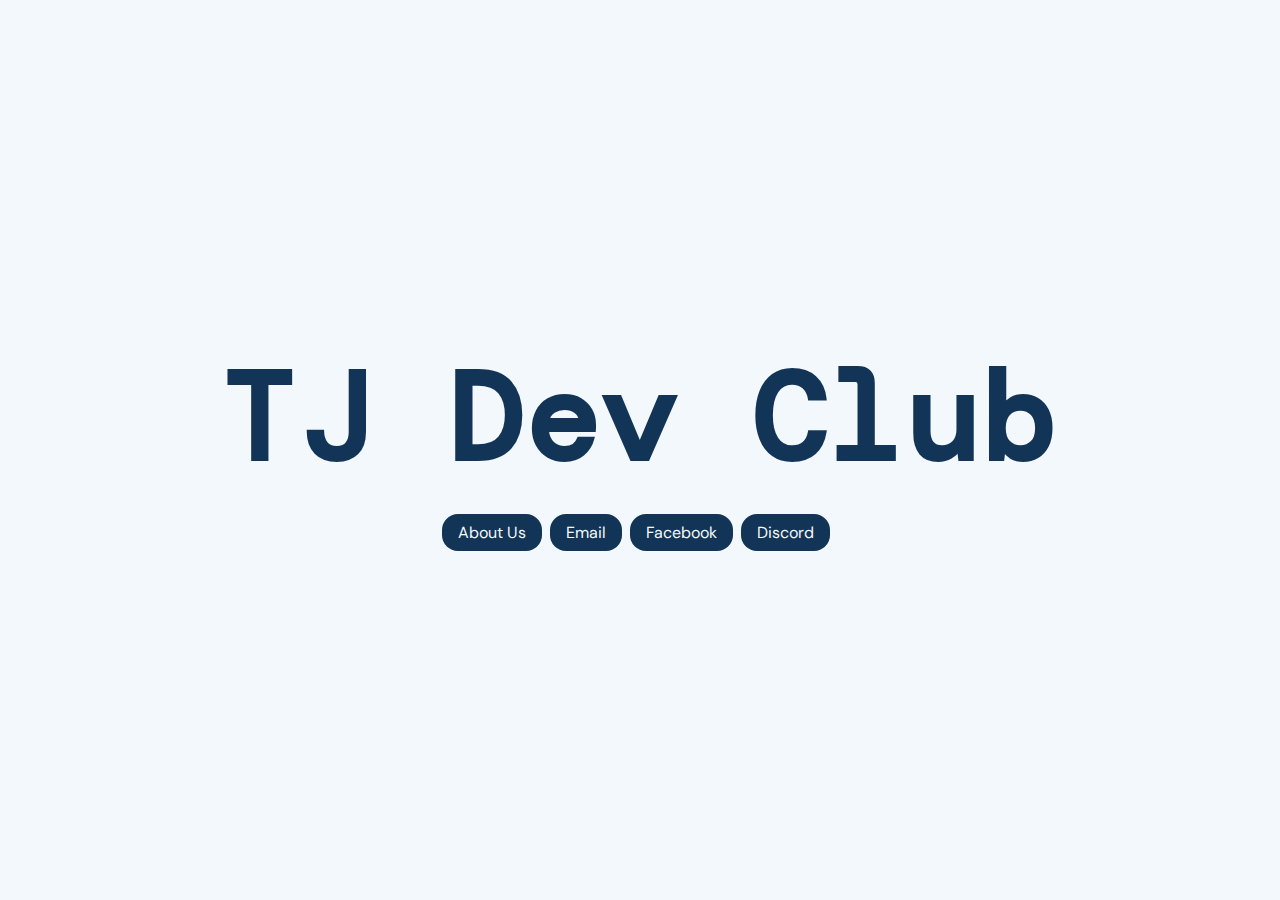
<file: index.html>
<!DOCTYPE html>
<html lang="en">

<head>
    <meta charset="UTF-8">
    <meta http-equiv="X-UA-Compatible" content="IE=edge">
    <meta name="viewport" content="width=device-width, initial-scale=1, shrink-to-fit=no">
    <title>TJ Dev Club</title>
    <meta name="author" content="TJ Dev Club">
    <meta name="description" content="TJ's premier web development club.">
    <meta property="og:title" content="TJ Dev Club">
    <meta property="og:description" content="TJ's premier web development club.">
    <link type="text/css" rel="stylesheet" href="main.css">
</head>

<body>

    <main class="content">
        <section class="light hero">
            <div>
                <h1>TJ Dev Club</h1>
                <div class="bar">
                    <a href="about.html">About Us</a>
                    <a href="mailto:tjdevclub@gmail.com">Email</a>
                    <a href="https://facebook.com/groups/tjdevclub/">Facebook</a>
                    <a href="https://discord.gg/DsAqJ9d9fU">Discord</a>
                </div>
            </div>
        </section>
    </main>

</body>

</html>
</file>
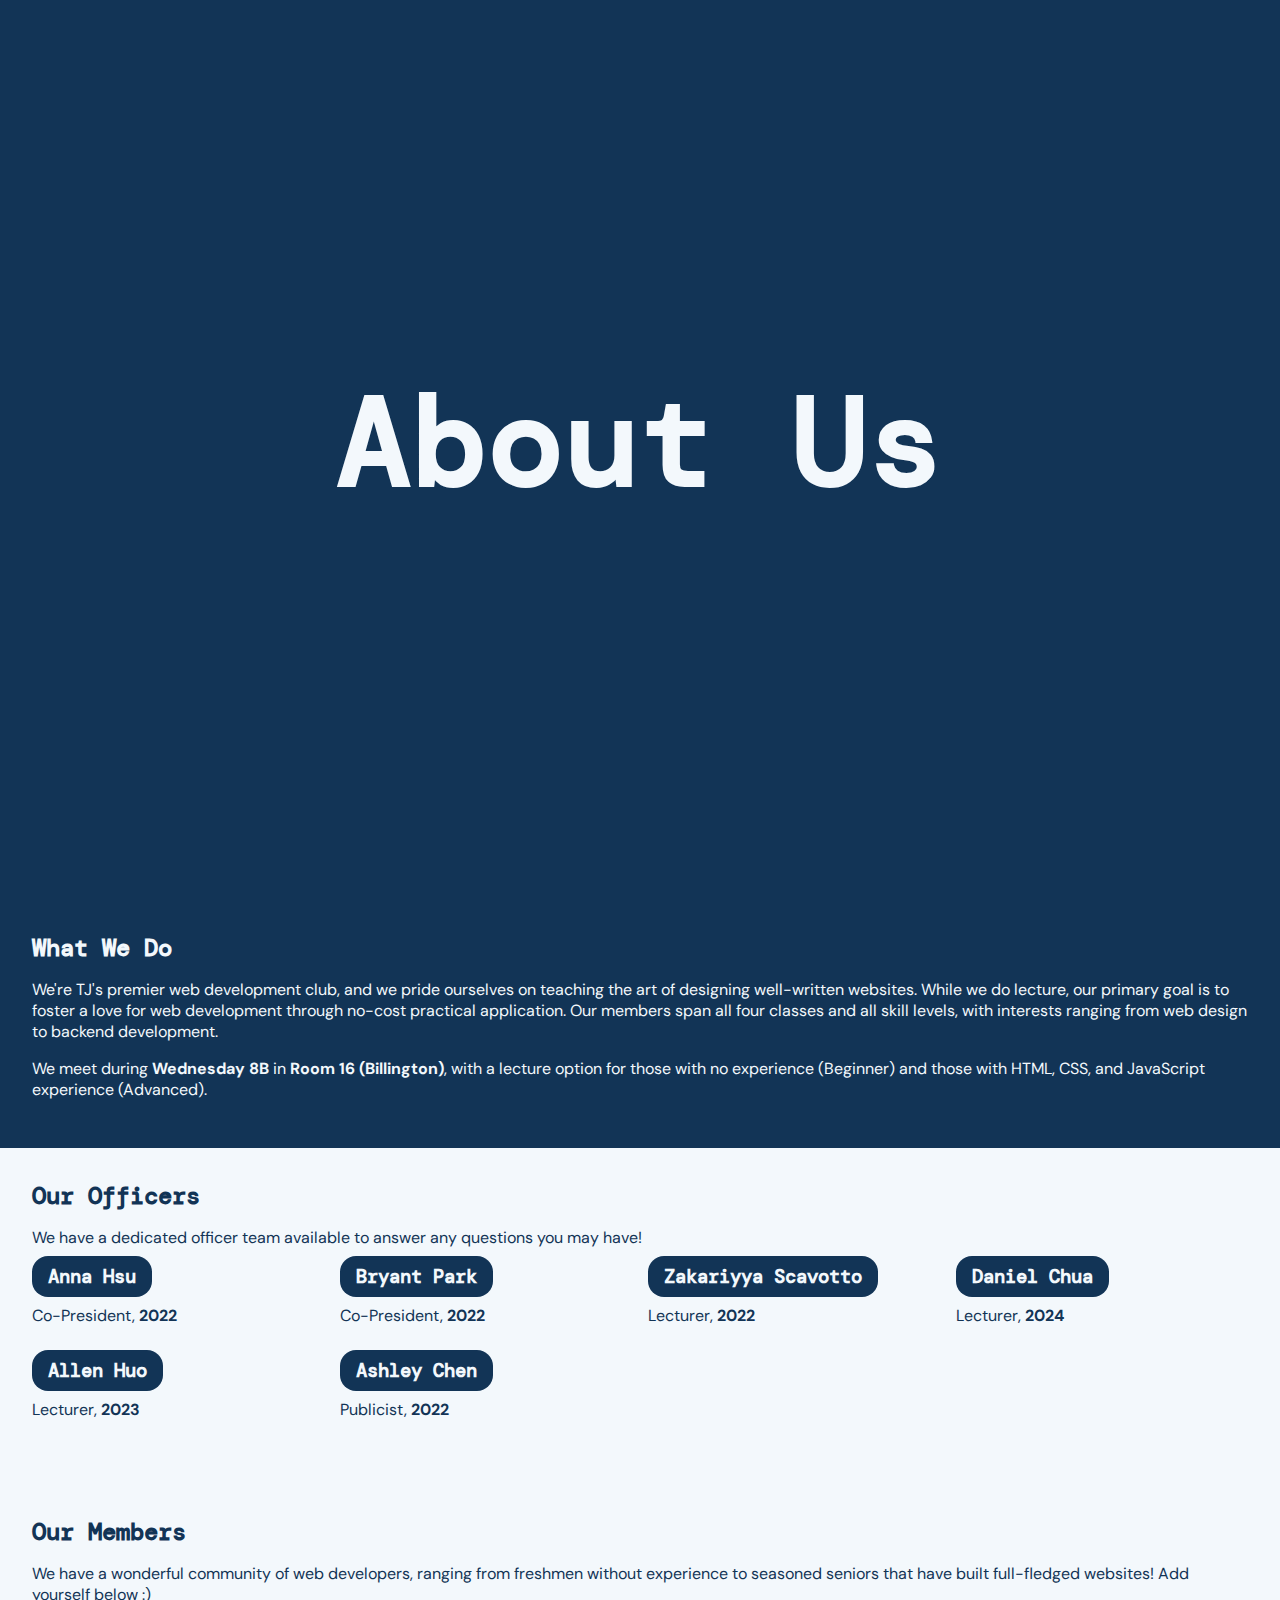
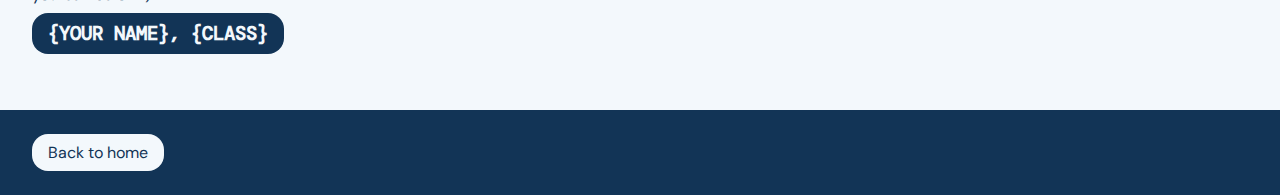
<file: about.html>
<!DOCTYPE html>
<html lang="en">

<head>
    <meta charset="UTF-8">
    <meta http-equiv="X-UA-Compatible" content="IE=edge">
    <meta name="viewport" content="width=device-width, initial-scale=1, shrink-to-fit=no">
    <title>TJ Dev Club</title>
    <meta name="author" content="TJ Dev Club">
    <meta name="description" content="TJ's premier web development club.">
    <meta property="og:title" content="TJ Dev Club">
    <meta property="og:description" content="TJ's premier web development club.">
    <link type="text/css" rel="stylesheet" href="main.css">
</head>

<body>

    <main class="content">
        <section class="dark hero">
            <div>
                <h1>About Us</h1>
            </div>
        </section>
        <section class="dark">
            <div>
                <h2>What We Do</h2>
                <p>We're TJ's premier web development club, and we pride ourselves on teaching the art of designing
                    well-written websites. While we do lecture, our primary goal is to foster a love for web
                    development through no-cost practical application. Our members span all four classes and all
                    skill levels, with interests ranging from web design to backend development.</p>
                <p>We meet during <span>Wednesday 8B</span> in <span>Room 16 (Billington)</span>, with a lecture
                    option for those with no experience (Beginner) and those with HTML, CSS, and JavaScript
                    experience (Advanced).
                </p>
            </div>
        </section>
        <section class="light">
            <div>
                <h2>Our Officers</h2>
                <p>We have a dedicated officer team available to answer any questions you may have!</p>
                <div class="grid">
                    <div>
                        <h3><a href="https://github.com/annaahsu">Anna Hsu</a></h3>
                        <p>Co-President, <span>2022</span></p>
                    </div>
                    <div>
                        <h3><a href="https://github.com/bryantpark04">Bryant Park</a></h3>
                        <p>Co-President, <span>2022</span></p>
                    </div>
                    <div>
                        <h3><a href="https://github.com/ZakariyyaScavotto">Zakariyya Scavotto</a></h3>
                        <p>Lecturer, <span>2022</span></p>
                    </div>
                    <div>
                        <h3><a href="https://github.com/danieljschua">Daniel Chua</a></h3>
                        <p>Lecturer, <span>2024</span></p>
                    </div>
                    <div>
                        <h3><a href="https://github.com/allenh99">Allen Huo</a></h3>
                        <p>Lecturer, <span>2023</span></p>
                    </div>
                    <div>
                        <h3><a href="https://github.com/ashleychen738">Ashley Chen</a></h3>
                        <p>Publicist, <span>2022</span></p>
                    </div>
                </div>
            </div>
        </section>
        <section class="light">
            <div>
                <div>
                    <h2>Our Members</h2>
                    <p>We have a wonderful community of web developers, ranging from freshmen without experience to seasoned seniors that have built full-fledged websites! Add yourself below :)</p>
                    <div class="grid">
                        <h3><a href="boilerplate.html">{YOUR NAME}, <span>{CLASS}</span></a></h3>
                    </div>
                </div>
            </div>
        </section>
        <section class="dark">
            <div>
                <a href="index.html">Back to home</a>
            </div>
        </section>
    </main>

</body>

</html>
</file>
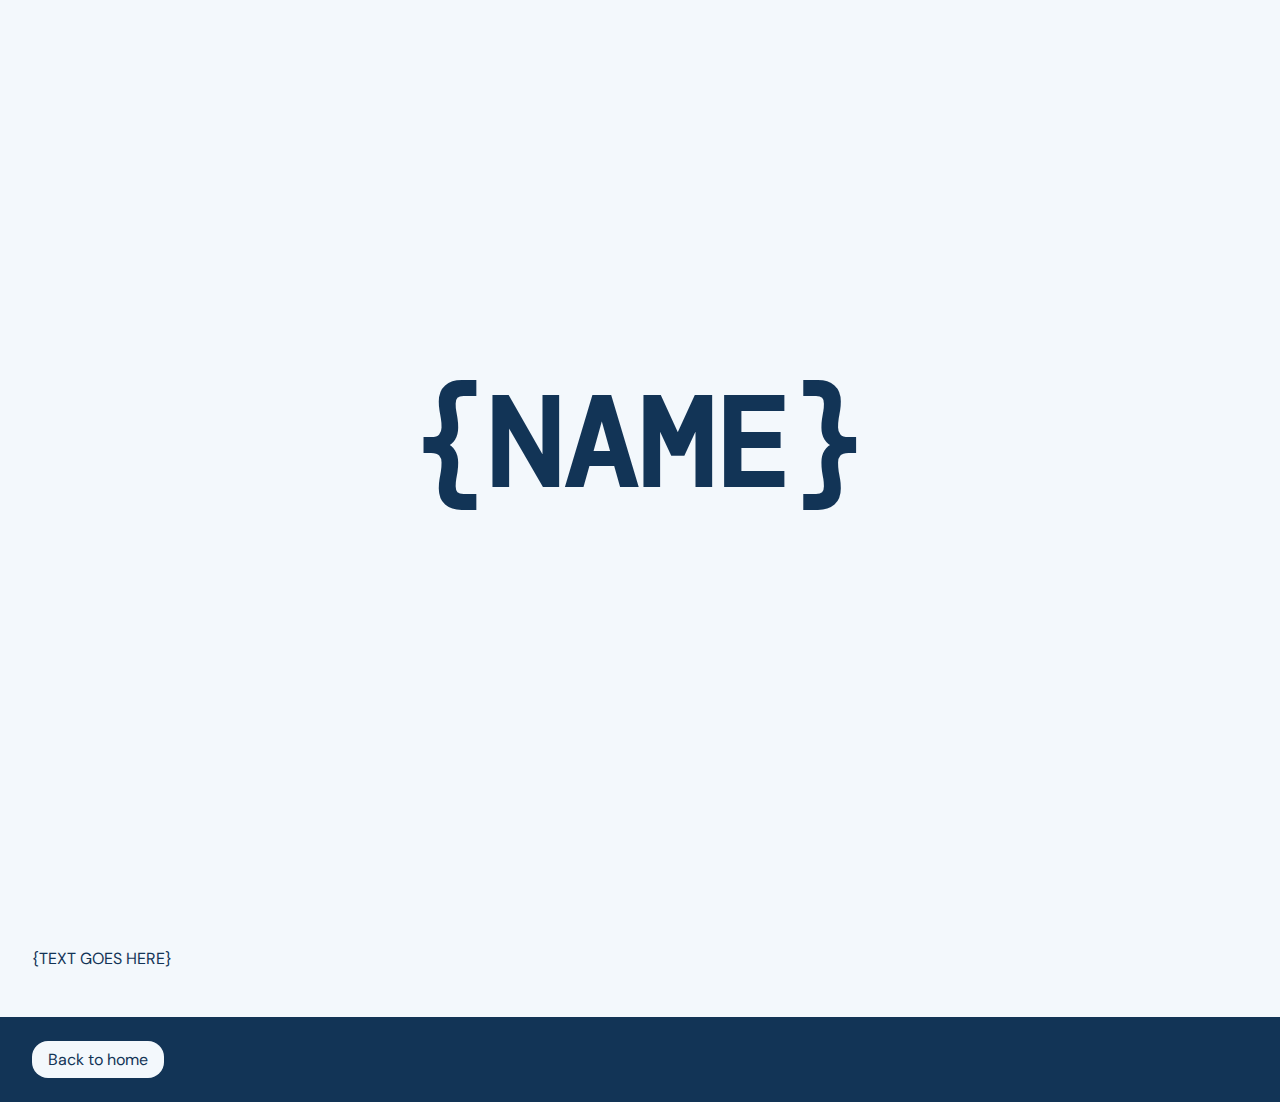
<file: boilerplate.html>
<!DOCTYPE html>
<html lang="en">

<head>
    <meta charset="UTF-8">
    <meta http-equiv="X-UA-Compatible" content="IE=edge">
    <meta name="viewport" content="width=device-width, initial-scale=1, shrink-to-fit=no">
    <title>TJ Dev Club</title>
    <meta name="author" content="TJ Dev Club">
    <meta name="description" content="TJ's premier web development club.">
    <meta property="og:title" content="TJ Dev Club">
    <meta property="og:description" content="TJ's premier web development club.">
    <link type="text/css" rel="stylesheet" href="main.css">
</head>

<body>

    <main class="content">
        <section class="light hero">
            <div>
                <h1>{NAME}</h1>
            </div>
        </section>
        <section class="light">
            <div>
                <p>{TEXT GOES HERE}</p>
            </div>
        </section>
        <section class="dark">
            <div>
                <a href="index.html">Back to home</a>
            </div>
        </section>
    </main>

</body>

</html>
</file>
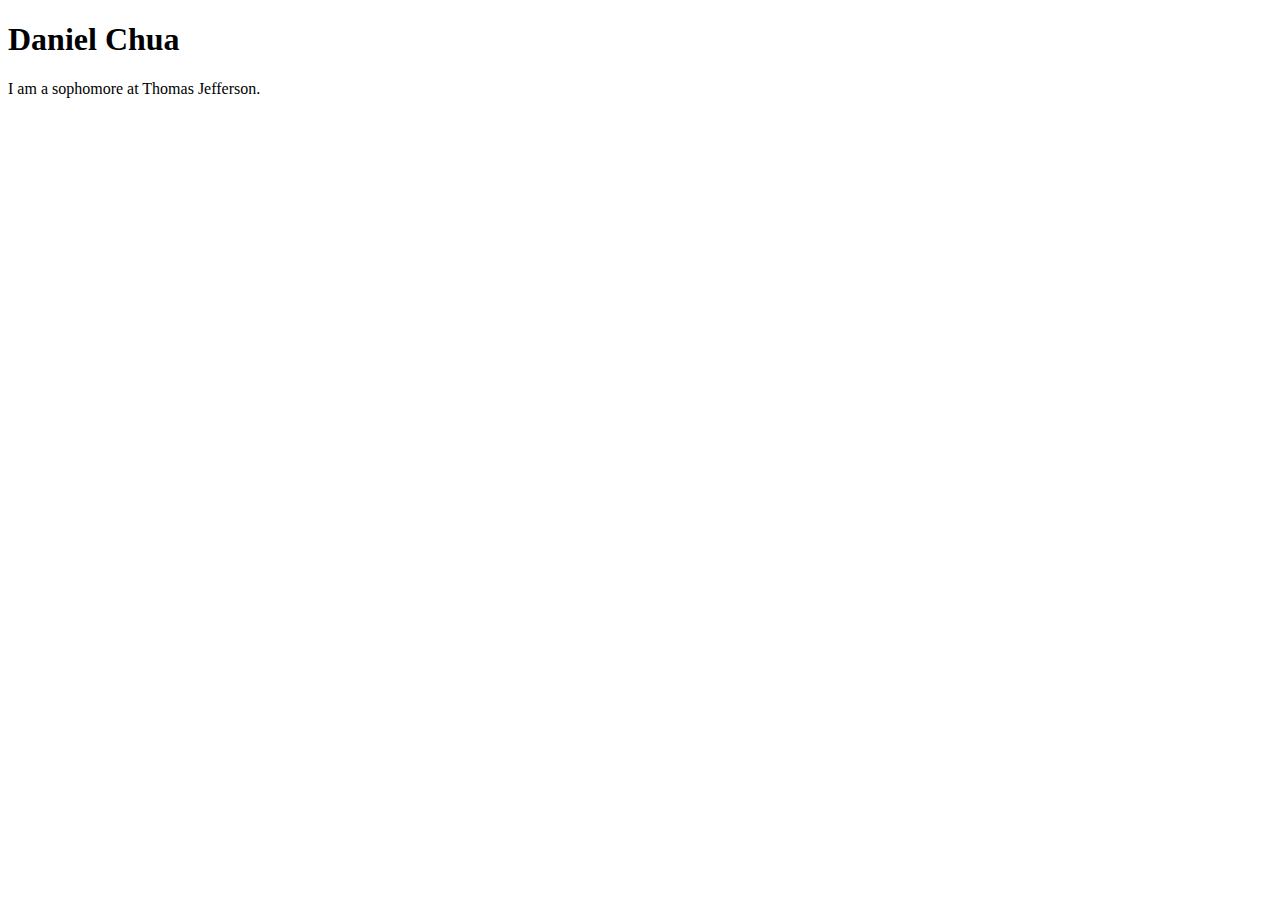
<file: daniel.html>
<!DOCTYPE html>
<html lang="en">
<head>
  <meta charset="UTF-8">
  <meta http-equiv="X-UA-Compatible" content="IE=edge">
  <meta name="viewport" content="width=device-width, initial-scale=1.0">
  <title>Daniel Chua</title>
</head>
<body>
  <h1>Daniel Chua</h1>
  <p>I am a sophomore at Thomas Jefferson.</p>
</body>
</html>
</file>
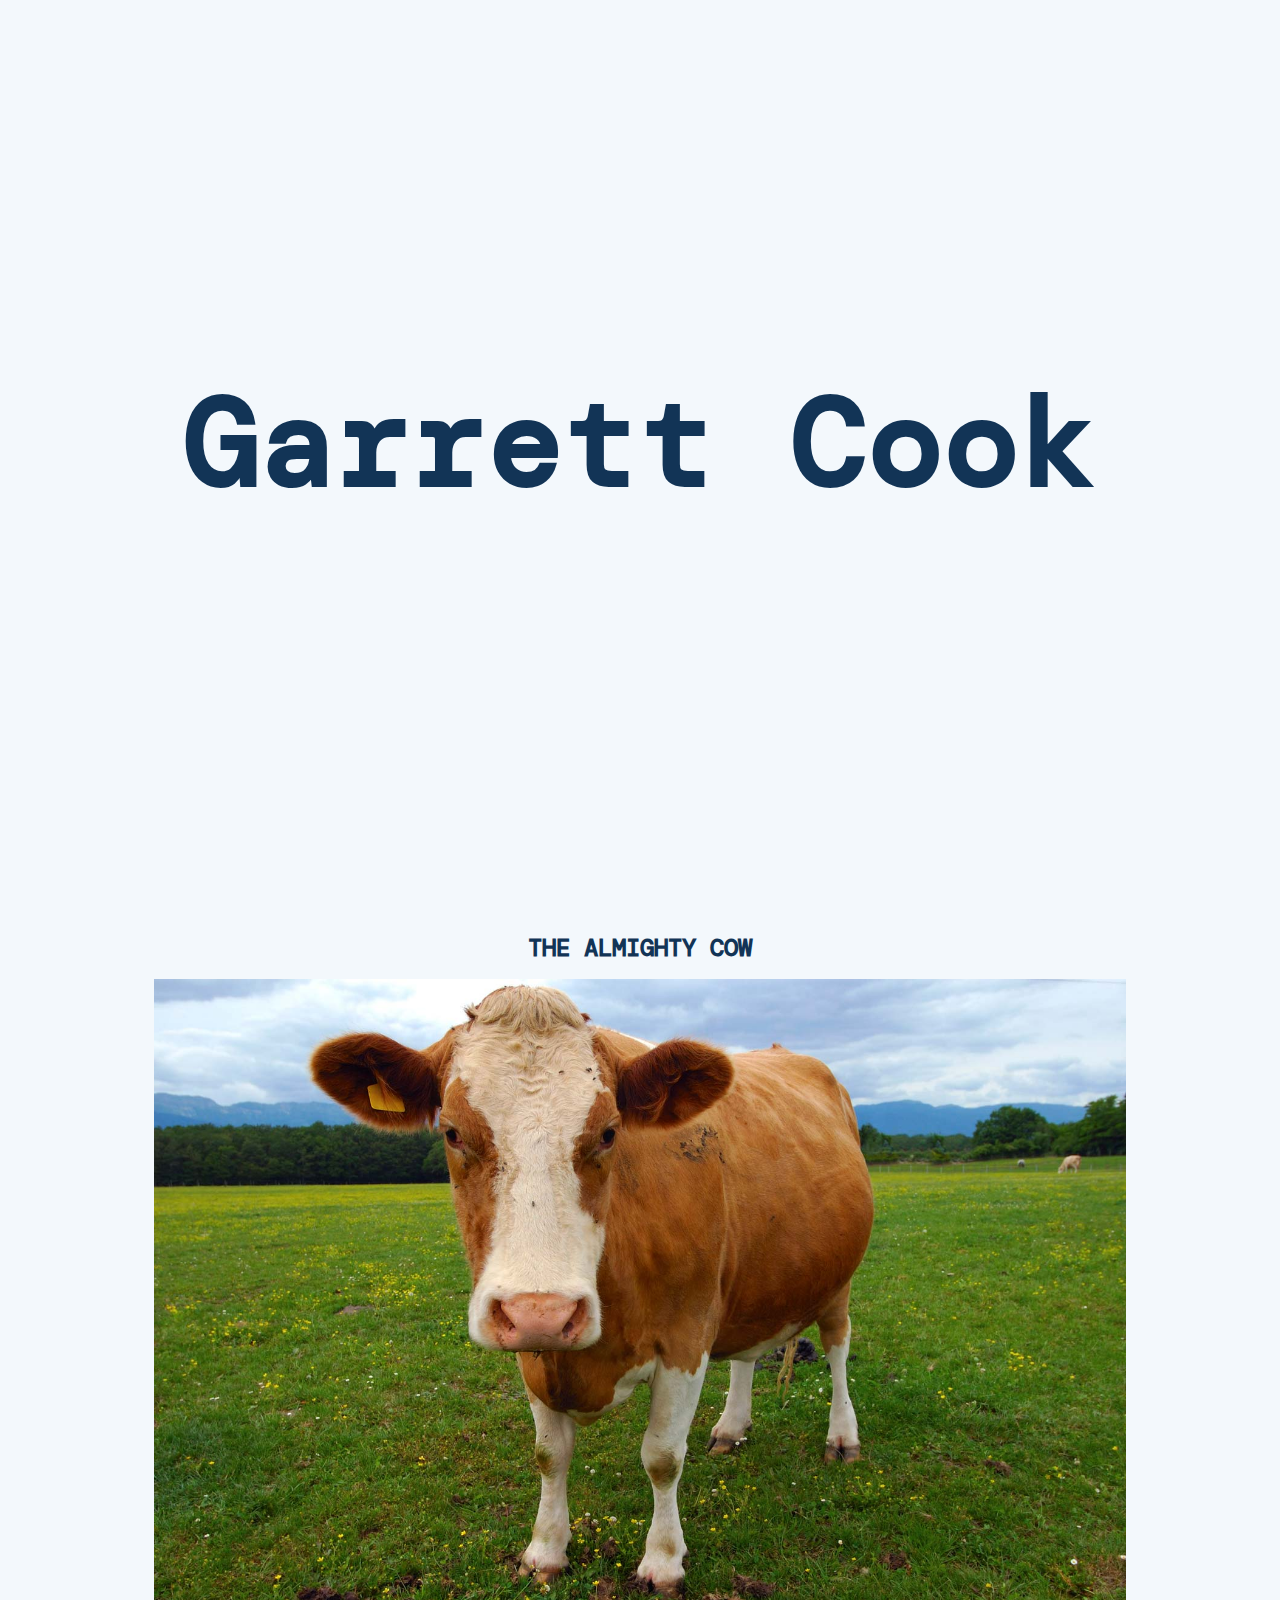
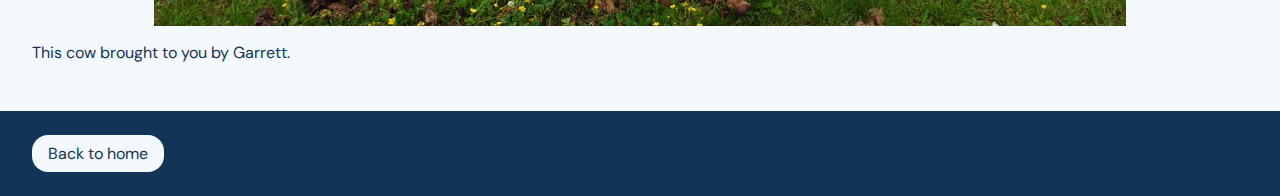
<file: garrett.html>
<!DOCTYPE html>
<html lang="en">

<head>
    <meta charset="UTF-8">
    <meta http-equiv="X-UA-Compatible" content="IE=edge">
    <meta name="viewport" content="width=device-width, initial-scale=1, shrink-to-fit=no">
    <title>TJ Dev Club - Garrett Cook</title>
    <meta name="author" content="TJ Dev Club">
    <meta name="description" content="TJ's premier web development club.">
    <meta property="og:title" content="TJ Dev Club">
    <meta property="og:description" content="TJ's premier web development club.">
    <link type="text/css" rel="stylesheet" href="main.css">
</head>

<body>

    <main class="content">
        <section class="light hero">
            <div>
                <h1>Garrett Cook</h1>
            </div>
        </section>
        <section class="light">
            <div>
		<h2 style="text-align:center;">THE ALMIGHTY COW</h2>
                <img src="brown-Guernsey-cow.jpg" style="width:80%;display:block;margin:0 auto;">
                <p>This cow brought to you by Garrett.</p>
            </div>
        </section>
        <section class="dark">
            <div>
                <a href="index.html">Back to home</a>
            </div>
        </section>
    </main>

</body>

</html>
</file>
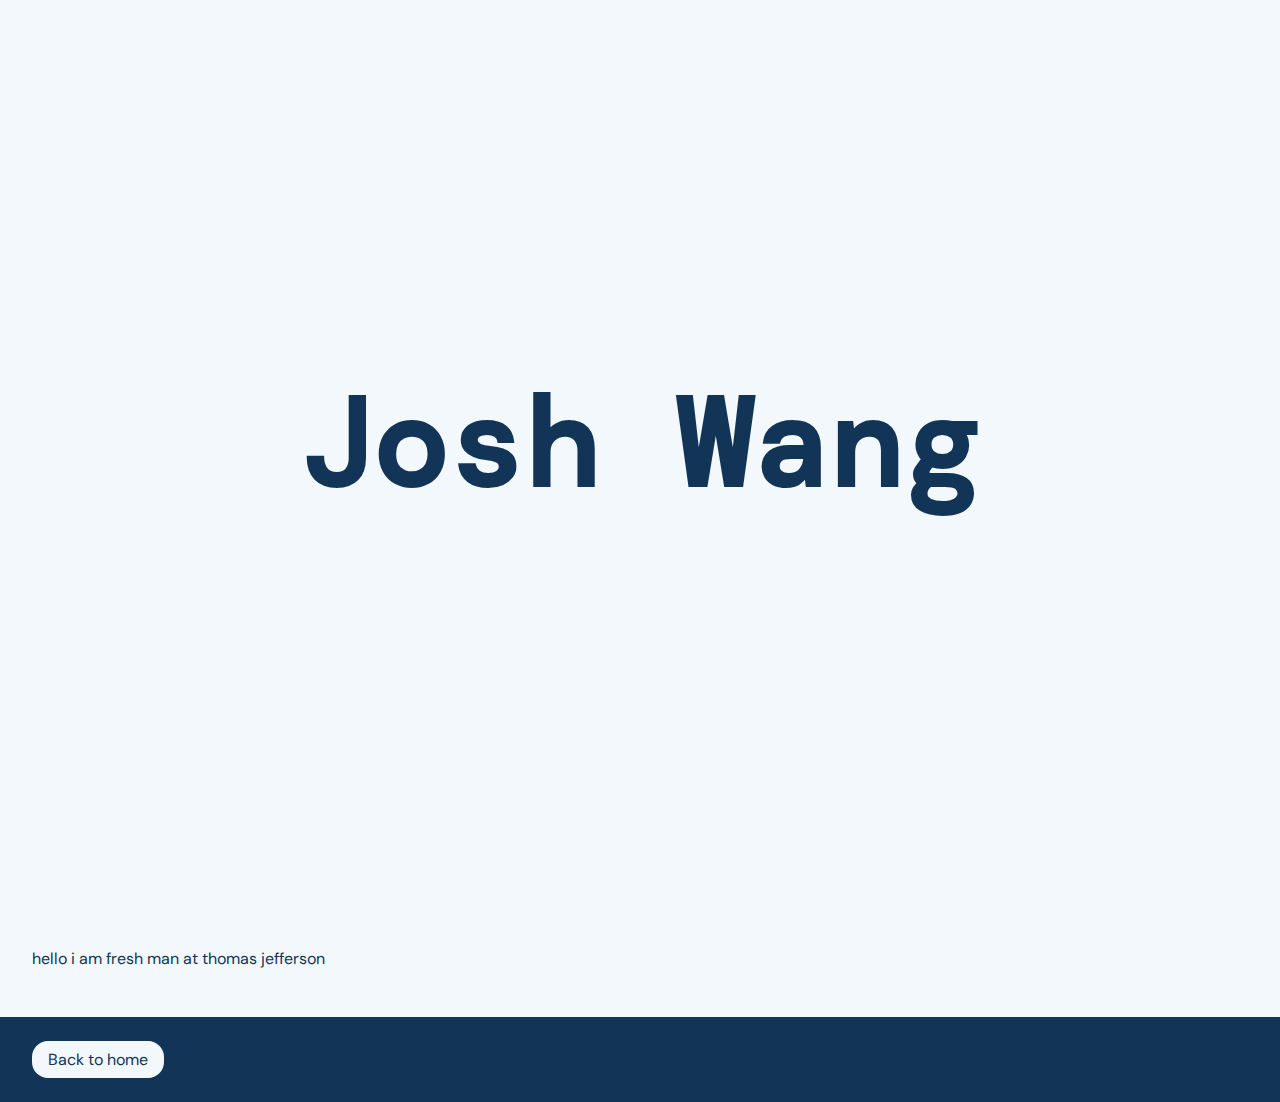
<file: joshua.html>
<!DOCTYPE html>
<html lang="en">

<head>
    <meta charset="UTF-8">
    <meta http-equiv="X-UA-Compatible" content="IE=edge">
    <meta name="viewport" content="width=device-width, initial-scale=1, shrink-to-fit=no">
    <title>TJ Dev Club</title>
    <meta name="author" content="TJ Dev Club">
    <meta name="description" content="TJ's premier web development club.">
    <meta property="og:title" content="TJ Dev Club">
    <meta property="og:description" content="TJ's premier web development club.">
    <link type="text/css" rel="stylesheet" href="main.css">
</head>

<body>

    <main class="content">
        <section class="light hero">
            <div>
                <h1>Josh Wang</h1>
            </div>
        </section>
        <section class="light">
            <div>
                <p>hello i am fresh man at thomas jefferson</p>
            </div>
        </section>
        <section class="dark">
            <div>
                <a href="index.html">Back to home</a>
            </div>
        </section>
    </main>

</body>

</html>
</file>
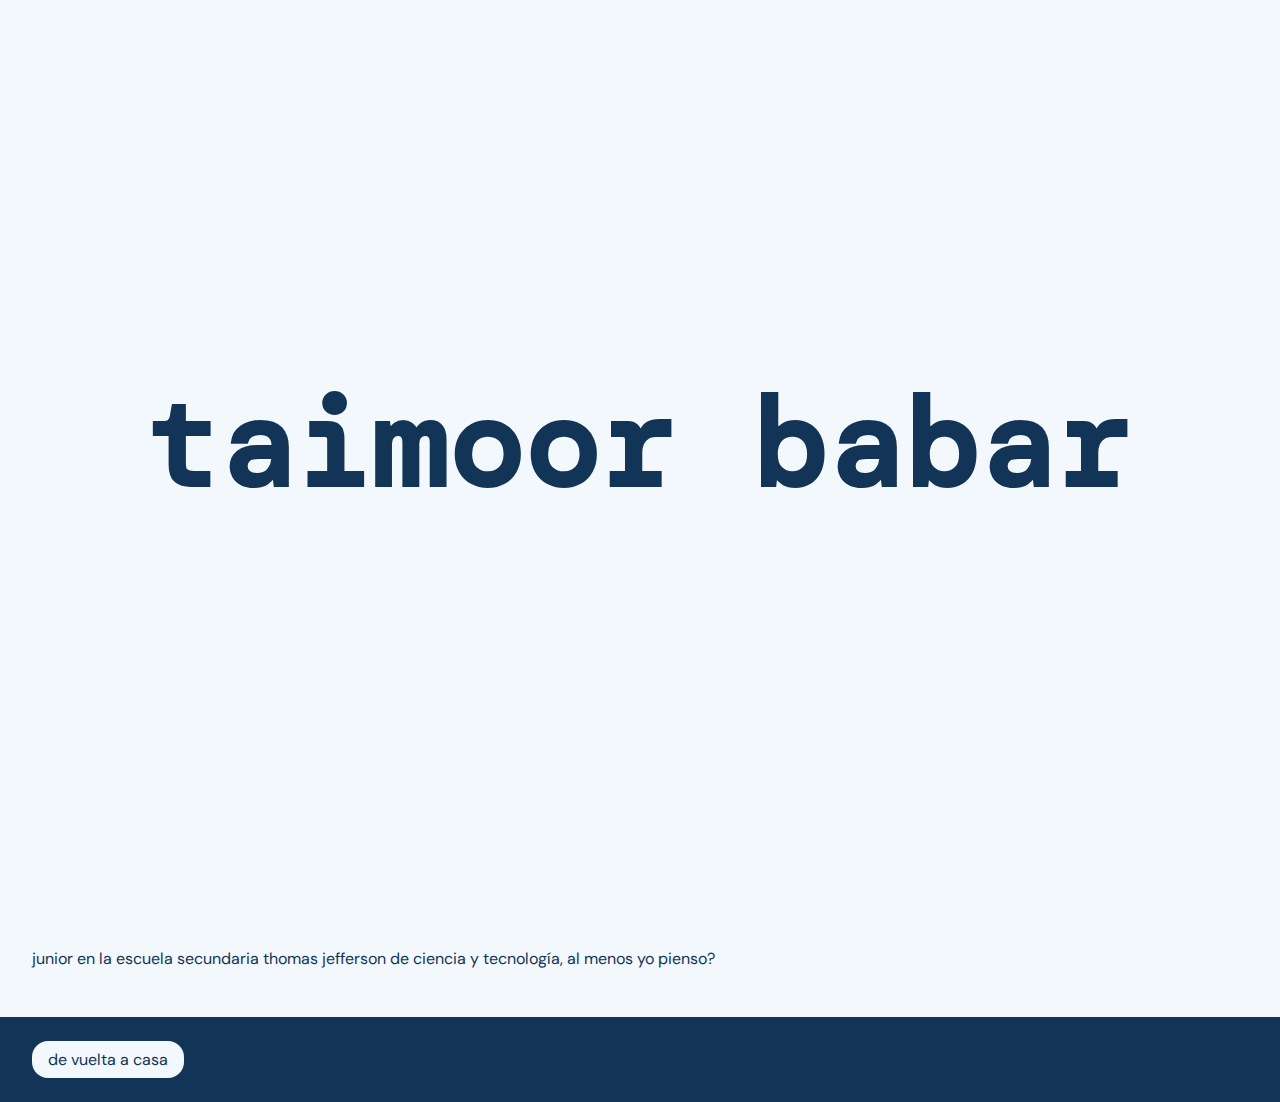
<file: tmrbbr.html>
<!DOCTYPE html>
<html lang="en">

<head>
    <meta charset="UTF-8">
    <meta http-equiv="X-UA-Compatible" content="IE=edge">
    <meta name="viewport" content="width=device-width, initial-scale=1, shrink-to-fit=no">
    <title>TJ Club de Dev</title>
    <meta name="author" content="TJ Dev Club">
    <meta name="description" content="TJ's premier web development club.">
    <meta property="og:title" content="TJ Dev Club">
    <meta property="og:description" content="TJ's premier web development club.">
    <link type="text/css" rel="stylesheet" href="main.css">
</head>

<body>

    <main class="content">
        <section class="light hero">
            <div>
                <h1>taimoor babar</h1>
            </div>
        </section>
        <section class="light">
            <div>
                <p>junior en la escuela secundaria thomas jefferson de ciencia y tecnología, al menos yo pienso?</p>
            </div>
        </section>
        <section class="dark">
            <div>
                <a href="index.html">de vuelta a casa</a>
            </div>
        </section>
    </main>

</body>

</html>
</file>
<file: main.css>
@import url("https://fonts.googleapis.com/css2?family=DM+Mono&family=DM+Sans&display=swap");
body {
  height: 100%;
  margin: 0;
  padding: 0;
  font-family: "DM Sans", sans-serif; }

h1 {
  margin: 0 0 1rem 0;
  font-family: "DM Mono", sans-serif; }

h2 {
  margin: 0 0 1rem 0;
  font-family: "DM Mono", sans-serif; }

h3 {
  margin: 0 0 1rem 0;
  font-family: "DM Mono", sans-serif; }

h4 {
  margin: 0 0 1rem 0;
  font-family: "DM Mono", sans-serif; }

h5 {
  margin: 0 0 1rem 0;
  font-family: "DM Mono", sans-serif; }

h6 {
  margin: 0 0 1rem 0;
  font-family: "DM Mono", sans-serif; }

section > div {
  padding: 2rem; }

a {
  text-decoration: none;
  border-radius: 1rem;
  padding: 0.5rem 1rem;
  margin: 0 0.5rem 0.5rem 0;
  background-color: #123456;
  color: #f3f8fc; }
  a a {
    border-radius: 1rem;
    padding: 0.5rem 1rem;
    margin: 0 0.5rem 0.5rem 0;
    background-color: #f3f8fc;
    color: #123456;
    text-align: center; }

span {
  font-weight: 700; }

.light {
  background-color: #f3f8fc;
  color: #123456; }

.dark {
  background-color: #123456;
  color: #f3f8fc; }
  .dark a {
    border-radius: 1rem;
    padding: 0.5rem 1rem;
    margin: 0 0.5rem 0.5rem 0;
    background-color: #f3f8fc;
    color: #123456;
    text-align: center; }

.hero {
  min-height: 100vh;
  display: flex;
  align-items: center;
  justify-content: center; }
  .hero h1 {
    font-size: 14vh; }

.bar {
  display: flex;
  flex-flow: row wrap;
  justify-content: center;
  margin-bottom: 0.5rem; }

.grid {
  display: grid;
  grid-template-columns: repeat(auto-fill, minmax(280px, 1fr));
  gap: 1rem;
  padding-bottom: 1rem; }

::-moz-selection {
  background: #c3dbf2; }

::selection {
  background: #c3dbf2; }

::-webkit-scrollbar {
  width: 1rem;
  height: 1rem; }

::-webkit-scrollbar-track {
  background: #f3f8fc; }

::-webkit-scrollbar-thumb {
  background: #123456; }

* {
  scrollbar-width: thin;
  scrollbar-color: #123456 #f3f8fc;
  box-sizing: border-box; }

/*# sourceMappingURL=main.css.map */
</file>
